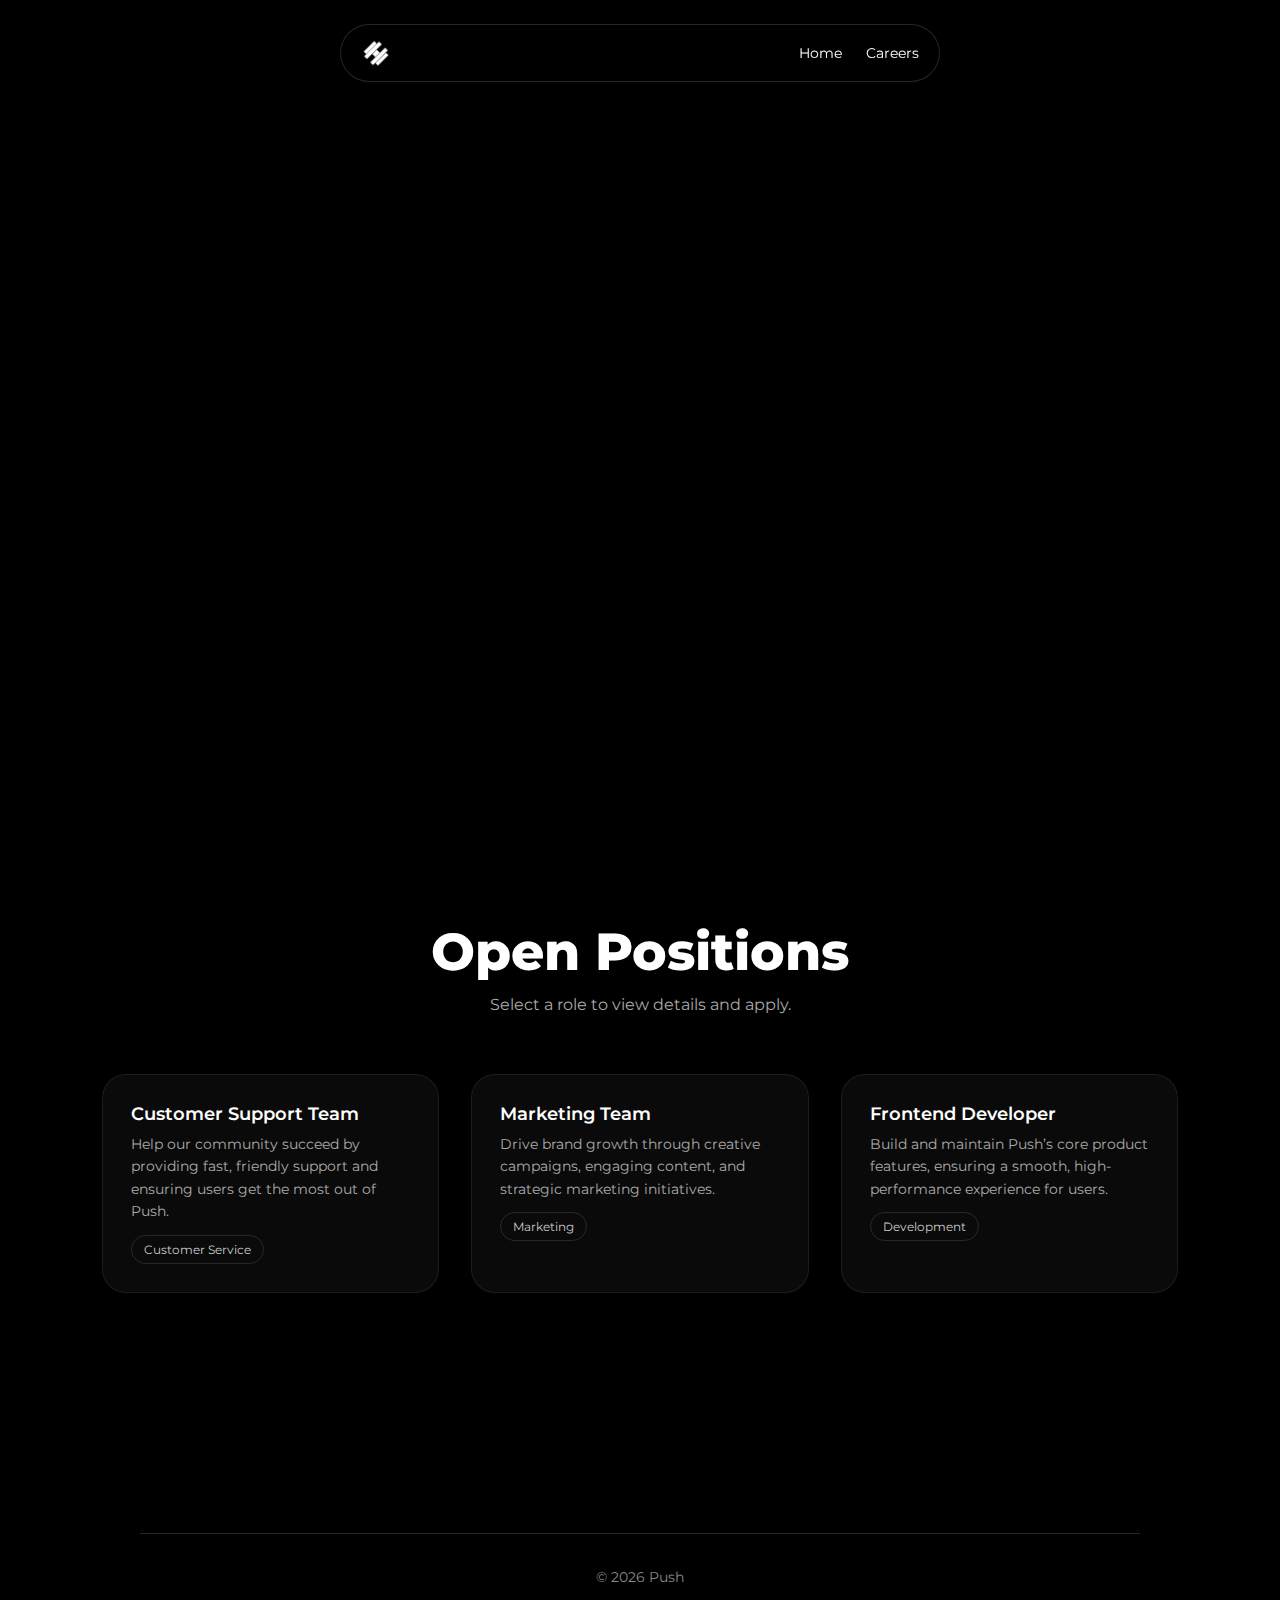
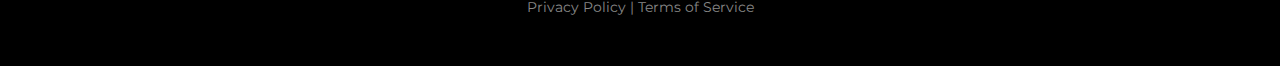
<file: careers/careers.html>
<!DOCTYPE html>
<html lang="en">
<head>
  <meta charset="UTF-8" />
  <meta name="viewport" content="width=device-width, initial-scale=1.0" />
  <title>Push – Careers</title>
  <link rel="icon" href="/src/favicon.ico" type="image/x-icon" />
  <link rel="stylesheet" href="careers.css" />
</head>
<body>

  <nav class="navbar">
    <div class="nav-logo">
      <img src="/src/Push - Media Logo Dumbell.png" alt="Push Logo" />
    </div>
    <div class="nav-links">
      <a href="/index.html">Home</a>
      <a href="#jobsSection">Careers</a>
    </div>
  </nav>

  <main class="careers-hero">
    <h1>Careers at Push</h1>
    <p>Join the team building the future of training.</p>
    <button class="cta" id="openJobsBtn">View Open Positions</button>
  </main>

  <section class="jobs-section" id="jobsSection">
    <div class="jobs-header">
      <h2>Open Positions</h2>
      <p>Select a role to view details and apply.</p>
    </div>
    <div class="jobs-grid" id="jobsGrid"></div>
  </section>

  <div class="modal-overlay" id="jobModal">
    <div class="modal">
      <button class="modal-close" id="modalClose">×</button>

      <div class="modal-header">
        <h2 id="jobTitle"></h2>
        <p id="jobDesc"></p>
      </div>

      <div class="modal-details">
        <h3>Responsibilities</h3>
        <ul id="jobResp"></ul>

        <h3>Requirements</h3>
        <ul id="jobReq"></ul>
      </div>

      <form class="apply-form" id="applyForm">
        <h3>Apply Now</h3>
        <input type="text" name="name" placeholder="Full Name" required />
        <input type="email" name="email" placeholder="Email Address" required />
        <textarea name="message" placeholder="Tell us why you are interested in the position" required></textarea>
        <button type="submit" class="cta-footer">Submit Application</button>
      </form>
    </div>
  </div>

  <div id="toast" class="toast"></div>

  <footer class="footer">
    <div class="footer-container">
      <div class="footer-line"></div>
      <div class="footer-content">
        <p>&copy; 2026 Push</p>
        <p>
          <a href="/privacy/privacy.html">Privacy Policy</a> | 
          <a href="/terms/terms.html">Terms of Service</a>
        </p>
      </div>
    </div>
  </footer>

  <script src="careers.js"></script>
</body>
</html>
</file>
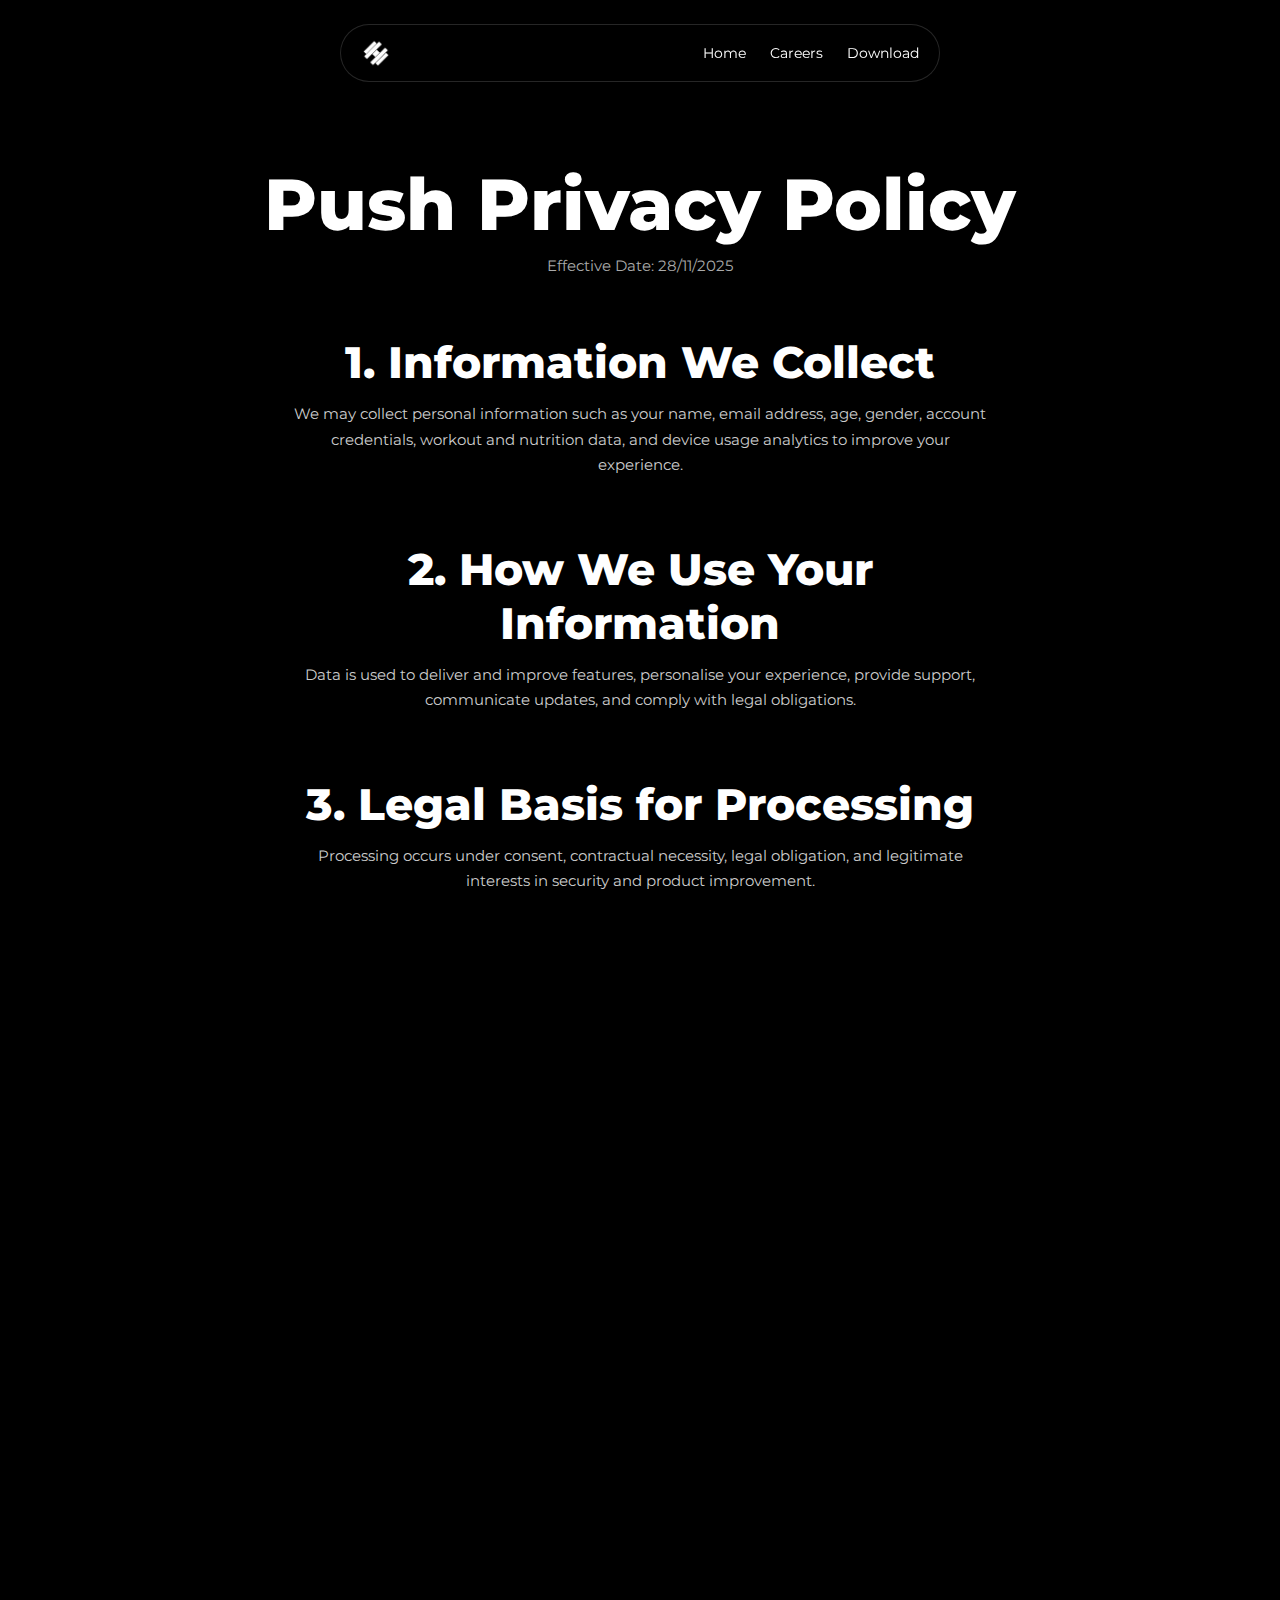
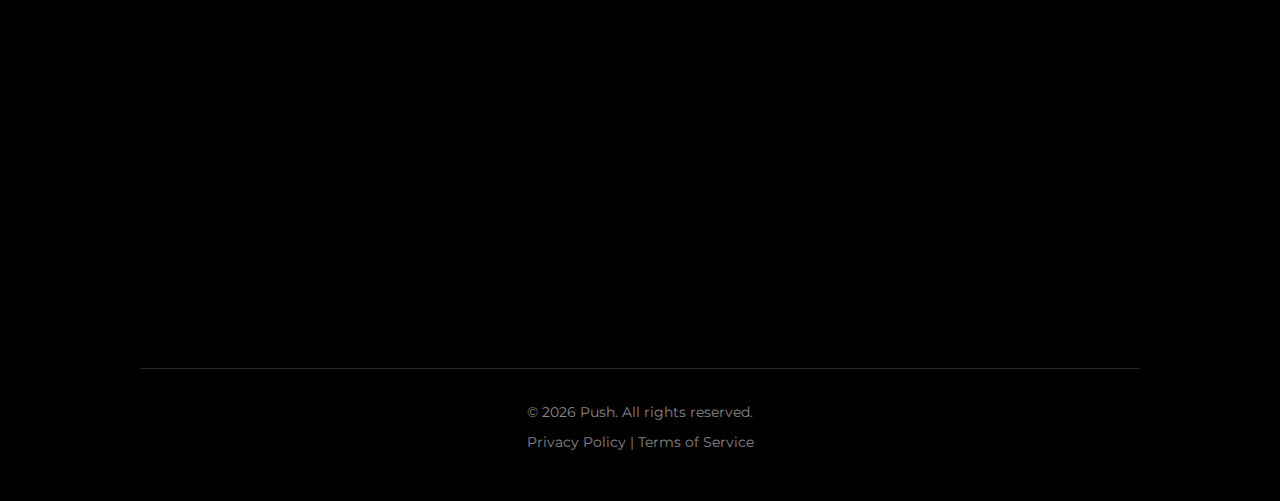
<file: privacy/privacy.html>
<!DOCTYPE html>
<html lang="en">
<head>
  <meta charset="UTF-8" />
  <meta name="viewport" content="width=device-width, initial-scale=1.0" />
  <title>Push – Privacy Policy</title>
  <link rel="icon" href="/src/favicon.ico" type="image/x-icon" />
  <link rel="stylesheet" href="privacy.css" />
</head>
<body>

<nav class="navbar">
  <div class="nav-logo">
    <img src="/src/Push - Media Logo Dumbell.png" alt="Push Logo" />
  </div>
  <div class="nav-links">
    <a href="/index/index.html">Home</a>
    <a href="/careers/careers.html">Careers</a>
    <button class="nav-btn">Download</button>
  </div>
</nav>

<section class="privacy-hero scroll-reveal">
  <h1>Push Privacy Policy</h1>
  <p>Effective Date: 28/11/2025</p>
</section>

<section class="privacy-content">

  <div class="privacy-section scroll-reveal">
    <h2>1. Information We Collect</h2>
    <p>
      We may collect personal information such as your name, email address, age,
      gender, account credentials, workout and nutrition data, and device usage
      analytics to improve your experience.
    </p>
  </div>

  <div class="privacy-section scroll-reveal">
    <h2>2. How We Use Your Information</h2>
    <p>
      Data is used to deliver and improve features, personalise your experience,
      provide support, communicate updates, and comply with legal obligations.
    </p>
  </div>

  <div class="privacy-section scroll-reveal">
    <h2>3. Legal Basis for Processing</h2>
    <p>
      Processing occurs under consent, contractual necessity, legal obligation,
      and legitimate interests in security and product improvement.
    </p>
  </div>

  <div class="privacy-section scroll-reveal">
    <h2>4. Data Sharing</h2>
    <p>
      We do not sell personal data. Information may be shared with trusted service
      providers or authorities when legally required.
    </p>
  </div>

  <div class="privacy-section scroll-reveal">
    <h2>5. Data Retention</h2>
    <p>
      Data is retained only as long as necessary. You may request deletion at any time.
    </p>
  </div>

  <div class="privacy-section scroll-reveal">
    <h2>6. Security</h2>
    <p>
      We apply technical and organisational safeguards to protect against
      unauthorised access or misuse.
    </p>
  </div>

  <div class="privacy-section scroll-reveal">
    <h2>7. Your Rights</h2>
    <p>
      You may access, correct, delete, or restrict processing of your data and
      lodge complaints with the ICO.
    </p>
  </div>

  <div class="privacy-section scroll-reveal">
    <h2>8. Policy Updates</h2>
    <p>
      Updates will be reflected in-app with a revised effective date.
    </p>
  </div>

</section>

<!--

<div class="download-menu" id="download-menu">
  <a href="https://play.google.com/store/apps/details?id=yourapp" target="_blank" class="download-link">
    <img src="/src/playstore.png" class="store-icon" /> Play Store
  </a>
  <a href="https://apps.apple.com/app/idyourappid" target="_blank" class="download-link">
    <img src="/src/appstore.png" class="store-icon" /> App Store
  </a>
</div>

-->

<footer class="footer">
  <div class="footer-container">
    <div class="footer-line"></div>
    <div class="footer-content">
      <p>&copy; 2026 Push. All rights reserved.</p>
      <p class="footer-legal">
        <a href="/privacy/privacy.html" class="legal-link active">Privacy Policy</a>
        <span class="legal-separator">|</span>
        <a href="/terms/terms.html" class="legal-link">Terms of Service</a>
        </p>
    </div>
  </div>
</footer>


<script src="privacy.js"></script>
</body>
</html>
</file>
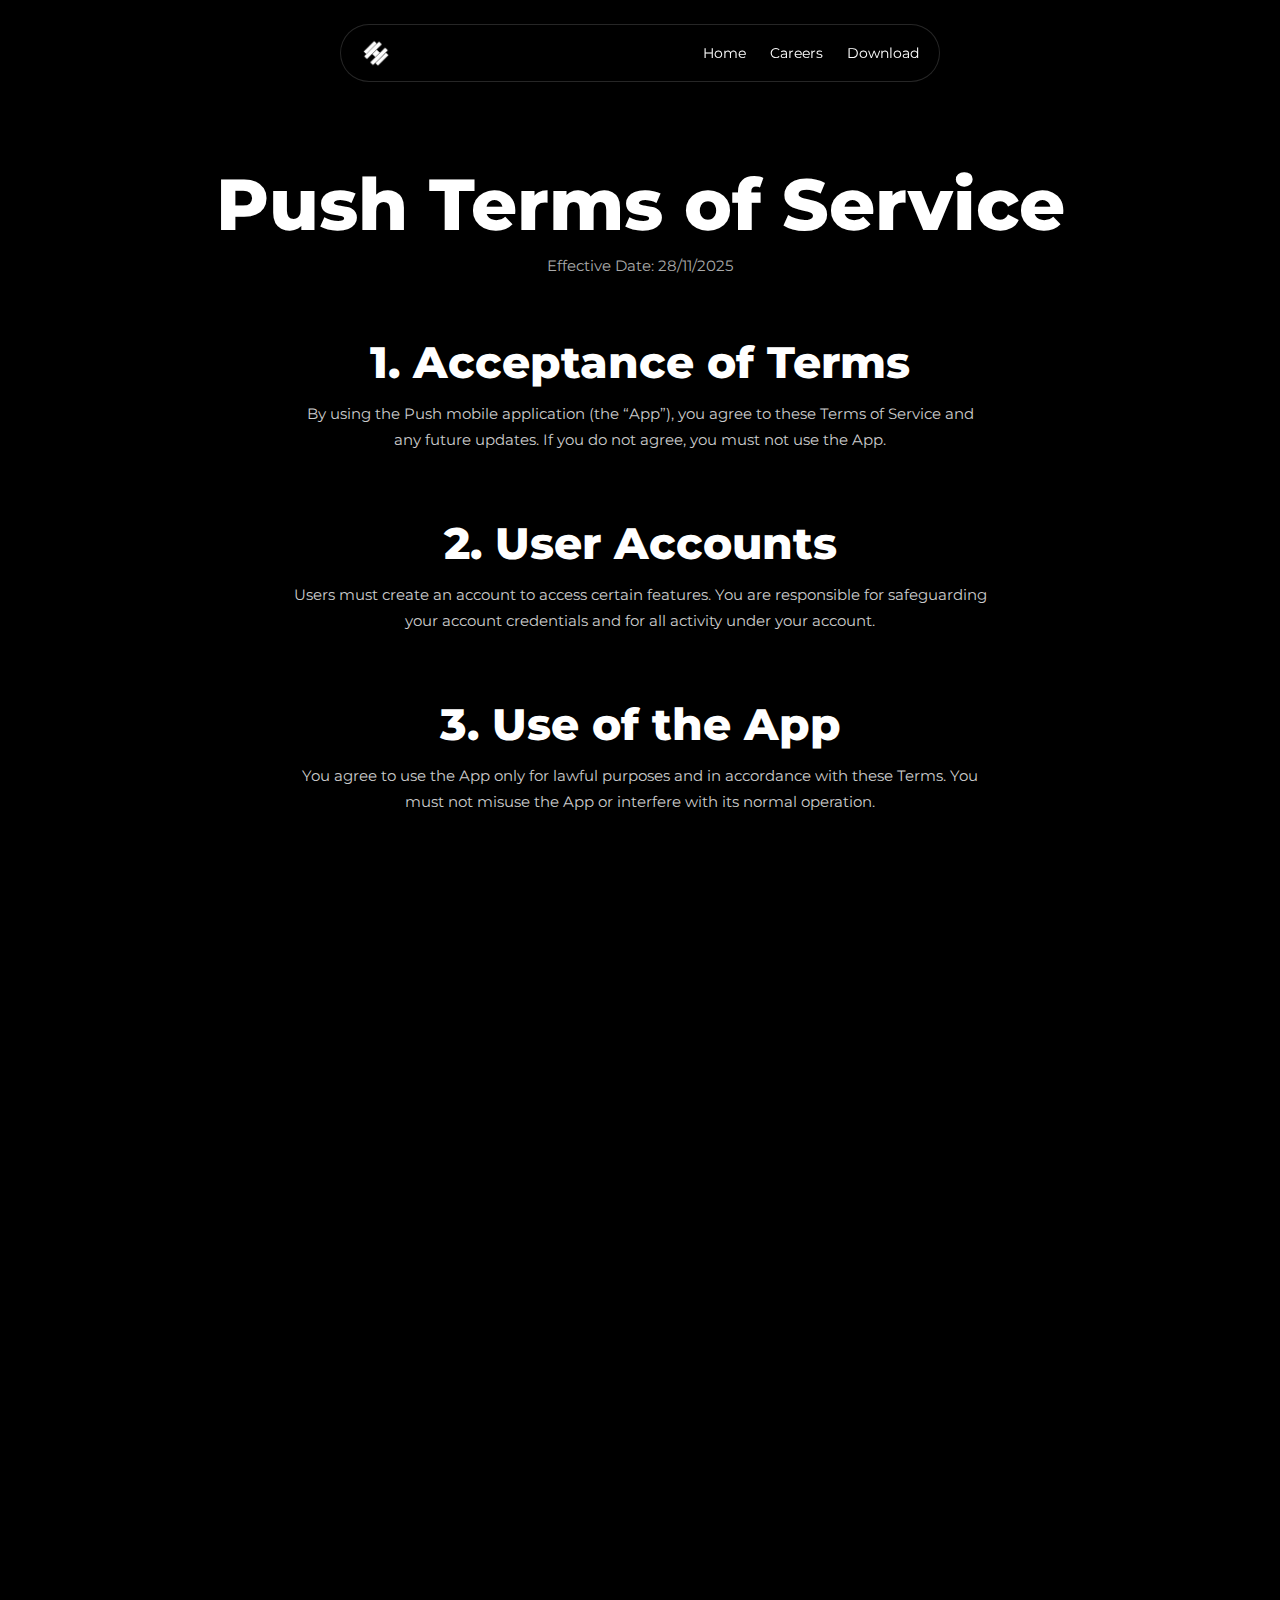
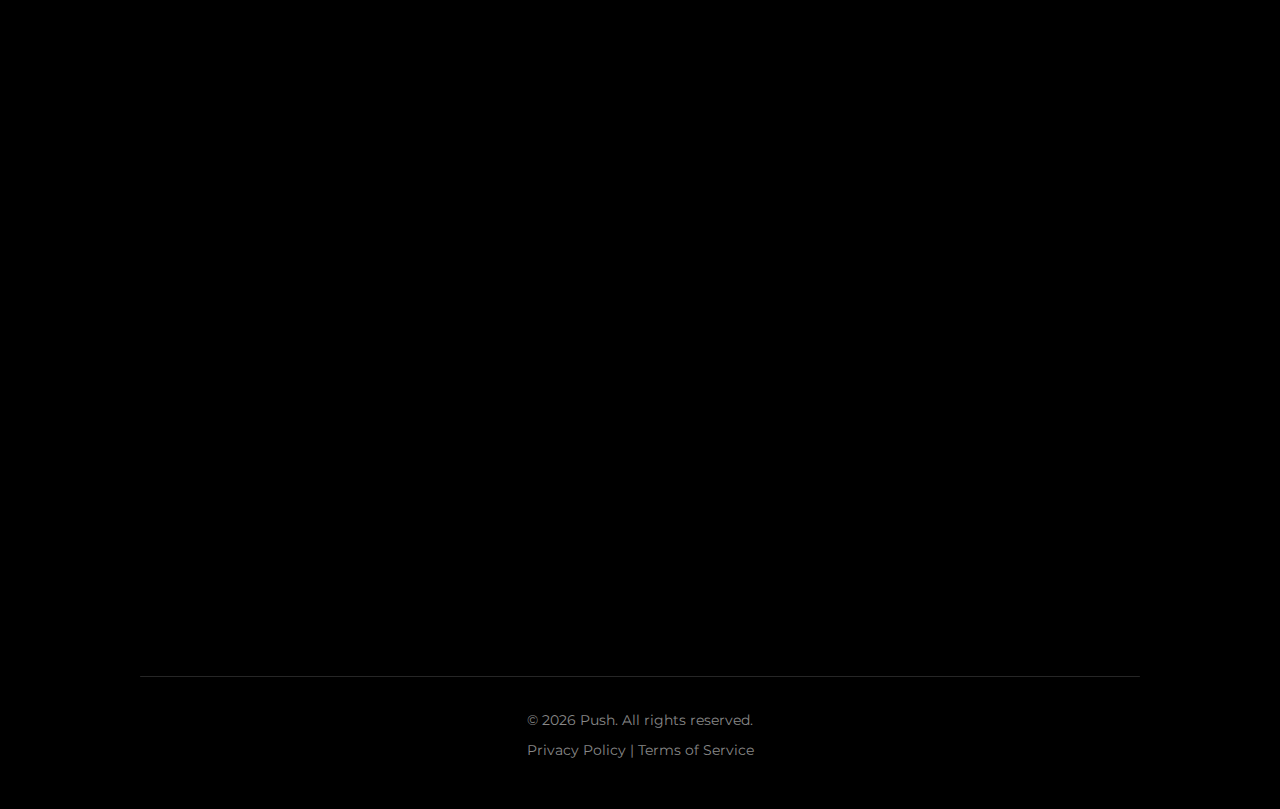
<file: terms/terms.html>
<!DOCTYPE html>
<html lang="en">
<head>
  <meta charset="UTF-8" />
  <meta name="viewport" content="width=device-width, initial-scale=1.0" />
  <title>Push – Terms of Service</title>
  <link rel="icon" href="/src/favicon.ico" type="image/x-icon" />
  <link rel="stylesheet" href="terms.css" />
</head>
<body>

<nav class="navbar">
  <div class="nav-logo">
    <img src="/src/Push - Media Logo Dumbell.png" alt="Push Logo" />
  </div>
  <div class="nav-links">
    <a href="/index.html">Home</a>
    <a href="/careers/careers.html">Careers</a>
    <button class="nav-btn">Download</button>
  </div>
</nav>

<section class="privacy-hero scroll-reveal">
  <h1>Push Terms of Service</h1>
  <p>Effective Date: 28/11/2025</p>
</section>

<section class="privacy-content">

  <div class="privacy-section scroll-reveal">
    <h2>1. Acceptance of Terms</h2>
    <p>
      By using the Push mobile application (the “App”), you agree to these Terms of Service
      and any future updates. If you do not agree, you must not use the App.
    </p>
  </div>

  <div class="privacy-section scroll-reveal">
    <h2>2. User Accounts</h2>
    <p>
      Users must create an account to access certain features. You are responsible for 
      safeguarding your account credentials and for all activity under your account.
    </p>
  </div>

  <div class="privacy-section scroll-reveal">
    <h2>3. Use of the App</h2>
    <p>
      You agree to use the App only for lawful purposes and in accordance with these Terms.
      You must not misuse the App or interfere with its normal operation.
    </p>
  </div>

  <div class="privacy-section scroll-reveal">
    <h2>4. Intellectual Property</h2>
    <p>
      All content, features, and software within the App are the property of Push and protected
      by copyright, trademarks, and other intellectual property laws.
    </p>
  </div>

  <div class="privacy-section scroll-reveal">
    <h2>5. Data and Privacy</h2>
    <p>
      Use of your data is governed by our Privacy Policy. You consent to collection and use of
      data as described in the Privacy Policy.
    </p>
  </div>

  <div class="privacy-section scroll-reveal">
    <h2>6. Limitations of Liability</h2>
    <p>
      Push is not liable for any damages arising from your use of the App, including loss of
      data or any indirect, incidental, or consequential damages.
    </p>
  </div>

  <div class="privacy-section scroll-reveal">
    <h2>7. Termination</h2>
    <p>
      Push may suspend or terminate your access to the App for violations of these Terms or
      any illegal activities.
    </p>
  </div>

  <div class="privacy-section scroll-reveal">
    <h2>8. Governing Law</h2>
    <p>
      These Terms are governed by the laws of the United Kingdom. Any disputes will be
      resolved in accordance with UK law.
    </p>
  </div>

  <div class="privacy-section scroll-reveal">
    <h2>9. Changes to Terms</h2>
    <p>
      We may update these Terms periodically. Updated versions will be posted in the App
      and effective immediately upon posting.
    </p>
  </div>

  <div class="privacy-section scroll-reveal">
    <h2>10. Contact</h2>
    <p>
      For questions regarding these Terms, please contact us at: support@getpush.co.uk
    </p>
  </div>

</section>

<!--

<div class="download-menu" id="download-menu">
  <a href="https://play.google.com/store/apps/details?id=yourapp" target="_blank" class="download-link">
    <img src="/src/playstore.png" class="store-icon" /> Play Store
  </a>
  <a href="https://apps.apple.com/app/idyourappid" target="_blank" class="download-link">
    <img src="/src/appstore.png" class="store-icon" /> App Store
  </a>
</div>

-->

<footer class="footer">
  <div class="footer-container">
    <div class="footer-line"></div>
    <div class="footer-content">
      <p>&copy; 2026 Push. All rights reserved.</p>
      <p class="footer-legal">
        <a href="/privacy/privacy.html" class="legal-link">Privacy Policy</a>
        <span class="legal-separator">|</span>
        <a href="/terms/terms.html" class="legal-link active">Terms of Service</a>
      </p>
    </div>
  </div>
</footer>

<script src="terms.js"></script>
</body>
</html>
</file>
<file: careers/careers.css>
@import url('https://fonts.googleapis.com/css2?family=Montserrat:wght@400;600;800&display=swap');

* { margin:0; padding:0; box-sizing:border-box; }
html { scroll-behavior: smooth; }
body { font-family:'Montserrat',sans-serif; background:#000; color:#fff; }

.navbar {
  min-width: 600px;
  position: fixed;
  top: 24px;
  left: 50%;
  transform: translateX(-50%);
  background: rgba(0, 0, 0, 0.4);
  backdrop-filter: blur(12px);
  border: 1px solid rgba(255,255,255,0.15);
  border-radius: 999px;
  padding: 12px 20px;
  display: flex;
  align-items: center;
  gap: 32px;
  z-index: 1000;
}

.nav-logo img { height: 32px; width:auto; display:block; }

.nav-links {
  margin-left: auto;
  display: flex;
  align-items: center;
  gap: 24px;
}

.nav-links a, .nav-btn {
  color:#fff;
  text-decoration:none;
  font-size:14px;
  position:relative;
  transition: transform 0.25s ease, opacity 0.25s ease;
}

.nav-links a::after, .nav-btn::after {
  content:"";
  position:absolute;
  left:0; bottom:-6px;
  width:100%; height:1px;
  background:#fff;
  transform: scaleX(0);
  transform-origin:right;
  transition: transform 0.25s ease;
}

.nav-links a:hover::after, .nav-btn:hover::after {
  transform: scaleX(1);
  transform-origin:left;
}

.nav-links a:hover, .nav-btn:hover {
  transform: translateY(-2px);
  opacity: 0.85;
}

.nav-btn {
  background:none;
  border:none;
  cursor:pointer;
}

.careers-hero {
  height: 100vh;
  display:flex;
  flex-direction:column;
  justify-content:center;
  align-items:center;
  text-align:center;
  padding:0 20px;
}

.careers-hero h1 {
  font-size: clamp(40px, 6vw, 72px);
  font-weight: 800;
  margin-bottom: 24px;
}

.careers-hero p {
  font-size: 16px;
  color:#aaa;
  margin-bottom: 32px;
}

.cta {
  background:#fff;
  color:#000;
  border:none;
  padding: 14px 32px;
  border-radius:999px;
  font-size:16px;
  font-weight:600;
  cursor:pointer;
  transition: transform 0.25s ease, box-shadow 0.25s ease;
}

.cta:hover {
  transform: translateY(-3px);
  box-shadow: 0 12px 30px rgba(255,255,255,0.25);
}

.subtext {
  font-size:12px;
  color:#666;
  margin-top: 12px;
}

.jobs-section {
  padding: 160px 8vw;
  background:#000;
}

.jobs-header h2 {
  font-size: clamp(34px, 5vw, 52px);
  font-weight: 800;
  margin-bottom: 12px;
  text-align:center;
}

.jobs-header p {
  color:#aaa;
  font-size:16px;
  text-align:center;
  margin-bottom: 60px;
}

.jobs-grid {
  display:grid;
  grid-template-columns: repeat(3, 1fr);
  gap: 32px;
}

.job-card {
  padding: 28px;
  border-radius: 24px;
  background: rgba(255,255,255,0.04);
  border: 1px solid rgba(255,255,255,0.08);
  cursor:pointer;
  transition: transform 0.25s ease, border 0.25s ease;
}

.job-card:hover {
  transform: translateY(-6px);
  border-color: rgba(255,255,255,0.2);
}

.job-card h3 {
  font-size: 18px;
  font-weight: 600;
  margin-bottom: 8px;
}

.job-card p {
  color:#aaa;
  font-size: 14px;
  line-height: 1.6;
  margin-bottom: 12px;
}

.job-tag {
  display:inline-block;
  font-size:12px;
  padding: 6px 12px;
  border-radius:999px;
  border: 1px solid rgba(255,255,255,0.12);
  color:#ccc;
}

.modal-overlay {
  position: fixed;
  inset: 0;
  background: rgba(0,0,0,0.85);
  display: flex;
  align-items: center;
  justify-content: center;
  z-index: 2000;

  opacity: 0;
  visibility: hidden;
  transition: opacity 0.35s ease, visibility 0.35s ease;
}

.modal-overlay.show {
  opacity: 1;
  visibility: visible;
}

.modal {
  width: 820px;
  padding: 32px;
  border-radius: 24px;
  background: rgba(255,255,255,0.06);
  border: 1px solid rgba(255,255,255,0.12);
  position: relative;

  transform: translateY(10px);
  transition: transform 0.35s ease;
}

.modal-overlay.show .modal {
  transform: translateY(0px);
}

.modal-close {
  position:absolute;
  top:18px;
  right:18px;
  border:none;
  background:none;
  font-size:28px;
  color:#fff;
  cursor:pointer;
}

.modal-header h2 {
  font-size:28px;
  margin-bottom: 10px;
}

.modal-header p {
  color:#aaa;
  margin-bottom: 24px;
}

.modal-details h3 {
  font-size:16px;
  font-weight:600;
  margin-top: 18px;
  margin-bottom: 10px;
}

.modal-details ul {
  color:#ccc;
  font-size:14px;
  line-height:1.7;
}

.apply-form {
  margin-top: 28px;
  display:flex;
  flex-direction:column;
  gap:14px;
}

.apply-form input,
.apply-form textarea {
  background: rgba(255,255,255,0.04);
  border: 1px solid rgba(255,255,255,0.12);
  border-radius: 14px;
  padding: 14px 16px;
  color:#fff;
  font-size:14px;
}

.apply-form textarea {
  min-height: 120px;
  resize: vertical;
}

.footer { padding: 80px 8vw 40px 8vw; background:#000; color:#888; }
.footer-line { width: 1000px; height: 1px; background: rgba(255,255,255,0.15); margin: 0 auto 32px; }
.footer-content p { font-size:14px; line-height:1.6; margin:8px 0; text-align:center; }
.footer-content a { color:#888; text-decoration:none; }
.footer-content a:hover { color:#fff; }

.download-menu {
  position: absolute;
  top: 0;
  left: 0;
  opacity: 0;
  visibility: hidden;
  transform: translateY(-10px);
  background: rgba(255,255,255,0.05);
  border: 1px solid rgba(255,255,255,0.15);
  border-radius: 16px;
  padding: 16px;
  gap: 12px;
  display: flex;
  flex-direction: column;
  z-index: 1000;
  backdrop-filter: blur(8px);
  transition: opacity 0.3s ease, transform 0.3s ease, visibility 0.3s ease;
}

.download-menu.show {
  opacity: 1;
  visibility: visible;
  transform: translateY(0);
}

.careers-hero {
  padding-bottom: 20px;
}

.jobs-section {
  padding-top: 20px;
}

.apply-form .cta-footer {
  background: #fff;
  color: #000;
  border: none;
  padding: 14px 32px;
  border-radius: 999px;
  font-size: 16px;
  font-weight: 600;
  cursor: pointer;
  transition: transform 0.25s ease, box-shadow 0.25s ease;
  margin-top: 10px;
}

.apply-form .cta-footer:hover {
  transform: translateY(-3px);
  box-shadow: 0 12px 30px rgba(255,255,255,0.25);
}

.apply-form input,
.apply-form textarea {
  font-family: 'Montserrat', sans-serif;
  font-weight: 400;
}

.modal-details ul {
  list-style: none;
  padding-left: 0;
}

.notification {
  position: absolute;
  inset: 0;
  background: rgba(0,0,0,0.85);
  border-radius: 24px;
  display: flex;
  flex-direction: column;
  justify-content: center;
  align-items: center;
  text-align: center;
  opacity: 0;
  z-index: 10;
  transition: opacity 0.5s ease;
}

.notification.show {
  opacity: 1;
}

.notification-icon {
  width: 64px;
  height: 64px;
  border-radius: 50%;
  border: 1px solid rgba(255,255,255,0.25);
  display: flex;
  align-items: center;
  justify-content: center;
  font-size: 32px;
  margin-bottom: 16px;
}

.apply-form {
  transition: opacity 0.5s ease;
}

.modal.notification-mode > *:not(.notification) {
  opacity: 0;
  pointer-events: none;
  transition: opacity 0.5s ease;
}

.modal-overlay.closing {
  opacity: 0;
  pointer-events: none;
}

.careers-hero {
  animation: heroFadeUp 0.9s ease-out forwards;
  opacity: 0;
}

.careers-hero h1,
.careers-hero p,
.careers-hero .cta {
  opacity: 0;
  transform: translateY(20px);
}

.careers-hero h1 {
  animation: fadeUp 0.8s ease-out forwards;
  animation-delay: 0.2s;
}

.careers-hero p {
  animation: fadeUp 0.8s ease-out forwards;
  animation-delay: 0.4s;
}

.careers-hero .cta {
  animation: fadeUp 0.8s ease-out forwards;
  animation-delay: 0.6s;
}

@keyframes fadeUp {
  to {
    opacity: 1;
    transform: translateY(0);
  }
}

@keyframes heroFadeUp {
  to {
    opacity: 1;
  }
}

/* =========================
   CAREERS – MOBILE FIXES
   ========================= */
@media (max-width: 900px) {

  /* Prevent horizontal scroll */
  body {
    overflow-x: hidden;
  }

  /* ---------- NAVBAR ---------- */
  .navbar {
    min-width: unset;
    width: calc(100% - 24px);
    padding: 10px 16px;
    gap: 16px;
  }

  .nav-links {
    gap: 16px;
  }

  .nav-links a {
    font-size: 13px;
  }

  /* ---------- HERO ---------- */
  .careers-hero {
    padding: 0 20px;
  }

  .careers-hero h1 {
    font-size: 42px;
  }

  .careers-hero p {
    font-size: 15px;
  }

  /* ---------- JOBS SECTION ---------- */
  .jobs-section {
    padding: 120px 6vw;
  }

  .jobs-grid {
    grid-template-columns: 1fr;
    gap: 24px;
  }

  /* ---------- JOB CARD ---------- */
  .job-card {
    padding: 24px;
  }

  /* ---------- MODAL ---------- */
  .modal {
    width: calc(100% - 32px);
    max-height: calc(100vh - 48px);
    overflow-y: auto;
    padding: 24px;
  }

  .modal-header h2 {
    font-size: 22px;
  }

  .modal-header p {
    font-size: 14px;
  }

  .modal-details h3 {
    font-size: 15px;
  }

  .modal-details ul {
    font-size: 14px;
  }

  /* ---------- APPLY FORM ---------- */
  .apply-form {
    gap: 12px;
  }

  .apply-form input,
  .apply-form textarea {
    font-size: 14px;
  }

  /* ---------- FOOTER ---------- */
  .footer {
    padding: 64px 6vw 32px 6vw;
  }

  .footer-line {
    width: 100%;
  }
}

/* Small phones */
@media (max-width: 480px) {

  .careers-hero h1 {
    font-size: 36px;
  }

  .careers-hero p {
    font-size: 14px;
  }

  .cta {
    font-size: 15px;
    padding: 12px 28px;
  }

  .modal-close {
    font-size: 24px;
  }
}
</file>
<file: privacy/privacy.css>
@import url('https://fonts.googleapis.com/css2?family=Montserrat:wght@400;600;800&display=swap');

* { 
  margin:0; 
  padding:0; 
  box-sizing:border-box;
}

html { 
  scroll-behavior: smooth; 
}

body { 
  font-family:'Montserrat',sans-serif; 
  background:#000; 
  color:#fff; 
}

/* ================= SCROLL REVEAL ================= */
.scroll-reveal { 
  opacity:0; 
  transform: translateY(30px); 
  transition: all 0.8s ease-out; 
}

.scroll-reveal.active { 
  opacity:1; 
  transform: translateY(0); 
}

.navbar{
      min-width: 600px;
  position: fixed;
  top: 24px;
  left: 50%;
  transform: translateX(-50%);
  
  background: rgba(0, 0, 0, 0.4); 
  backdrop-filter: blur(12px);
  -webkit-backdrop-filter: blur(12px);

  border: 1px solid rgba(255, 255, 255, 0.15);
  border-radius: 999px;
  padding: 12px 20px;

  display: flex;
  align-items: center;
  gap: 32px;

  z-index: 1000;
}

.nav-logo {
  display: flex;
  align-items: center;
  gap: 8px;
}

.logo-text {
  font-family: 'Montserrat', sans-serif;
  font-weight: 700;
  letter-spacing: 0.8px;
  font-size: 15px;
}

.nav-logo img {
  height: 32px;
  width: auto;
  display: block;
}

.nav-links {
  margin-left: auto;
  display: flex;
  align-items: center;
  gap: 24px;
}

.nav-links a {
  color: #fff;
  text-decoration: none;
  font-size: 14px;
}

.nav-links a,
.nav-btn {
  position: relative;
  color: #fff;
  text-decoration: none;
  font-size: 14px;
  transition: transform 0.25s ease, opacity 0.25s ease;
}

.nav-links a::after,
.nav-btn::after {
  content: "";
  position: absolute;
  left: 0;
  bottom: -6px;
  width: 100%;
  height: 1px;
  background: #fff;
  transform: scaleX(0);
  transform-origin: right;
  transition: transform 0.25s ease;
}

.nav-links a:hover::after,
.nav-btn:hover::after {
  transform: scaleX(1);
  transform-origin: left;
}

.nav-links a:hover,
.nav-btn:hover {
  transform: translateY(-2px);
  opacity: 0.85;
}

.nav-btn {
  background: none;
  border: none;        
  color: #fff;           
  padding: 0;    
  font-family: 'Montserrat', sans-serif;
  font-size: 14px;     
  cursor: pointer;
  opacity: 1;         
}


/* ================= PRIVACY CONTENT ================= */
.privacy-hero {
  padding: 160px 8vw 60px;
  text-align: center;
}

.privacy-hero h1 {
  font-size: clamp(44px, 6vw, 72px);
  font-weight: 800;
}

.privacy-hero p {
  margin-top: 8px;
  font-size: 15px;
  color: #aaa;
}

.privacy-content {
  max-width: 900px;
  margin: 0 auto;
  padding: 0 8vw 140px;
  display: flex;
  flex-direction: column;
  gap: 64px;
  text-align: center;
}

.privacy-section h2 {
  font-size: clamp(30px, 5vw, 44px);
  font-weight: 800;
  margin-bottom: 12px;
}

.privacy-section p {
  font-size: 15px;
  color: #ccc;
  line-height: 1.7;
}

.download-menu {
  position: absolute;
  top: 0;
  left: 0;
  opacity: 0;            
  visibility: hidden;    
  transform: translateY(-10px);
  
  background: rgba(255, 255, 255, 0.05);
  border: 1px solid rgba(255, 255, 255, 0.15);
  border-radius: 16px;
  padding: 16px;
  gap: 12px;
  display: flex;
  flex-direction: column;
  z-index: 1000;
  backdrop-filter: blur(8px);

  transition: opacity 0.3s ease, transform 0.3s ease, visibility 0.3s ease;
}

.download-menu.show {
  opacity: 1;
  visibility: visible;
  transform: translateY(0); 
}
.download-link {
  color: #fff;
  text-decoration: none;
  font-family: 'Montserrat', sans-serif;
  font-weight: 600;
  padding: 8px 16px;
  border-radius: 999px;
  text-align: center;
  background: rgba(255, 255, 255, 0.05);
  transition: background 0.25s ease, transform 0.25s ease;
}

.download-link:hover {
  background: #fff;
  color: #000;
  transform: translateY(-2px);
}

.store-icon {
  width: 20px; 
  height: 20px;
  margin-right: 12px;
  vertical-align: middle;
}

.download-link:hover {
  background: #fff;
  color: #000;
  transform: translateY(-2px);
}

.store-icon {
  width: 20px;
  height: 20px;
  margin-right: 12px;
  vertical-align: middle;
}

/* ================= FOOTER ================= */
.footer {
  padding: 80px 8vw 40px 8vw;
  background: #000;
  color: #888;
  font-family: 'Montserrat', sans-serif;
}

.footer-container {
  max-width: 1200px;
  margin: 0 auto;
  text-align: center;
}

.footer-line {
  width: 1000px; 
  height: 1px;
  background: rgba(255, 255, 255, 0.15);
  border-radius: 1px;
  margin-left: auto;
  margin-right: auto;
  margin-bottom: 32px; 
}

.footer-content p {
  font-size: 14px;
  line-height: 1.6;
  margin: 8px 0;
}

.footer-content a {
  color: #888;
  text-decoration: none;
  transition: color 0.25s ease;
}

.footer-content a:hover {
  color: #fff;
}

section {
  scroll-margin-top: 120px;
}

/* =========================
   PRIVACY + TERMS – MOBILE FIXES
   ========================= */
@media (max-width: 900px) {

  /* Prevent horizontal scroll */
  body {
    overflow-x: hidden;
  }

  /* ---------- NAVBAR ---------- */
  .navbar {
    min-width: unset;
    width: calc(100% - 24px);
    padding: 10px 16px;
    gap: 16px;
  }

  .nav-links {
    gap: 16px;
  }

  .nav-links a,
  .nav-btn {
    font-size: 13px;
  }

  /* ---------- HERO ---------- */
  .privacy-hero {
    padding: 140px 20px 48px;
  }

  .privacy-hero h1 {
    font-size: 42px;
  }

  .privacy-hero p {
    font-size: 14px;
  }

  /* ---------- CONTENT ---------- */
  .privacy-content {
    padding: 0 20px 120px;
    gap: 48px;
    text-align: left;
  }

  .privacy-section h2 {
    font-size: 26px;
  }

  .privacy-section p {
    font-size: 14px;
    line-height: 1.65;
  }

  /* ---------- FOOTER ---------- */
  .footer {
    padding: 64px 6vw 32px 6vw;
  }

  .footer-line {
    width: 100%;
  }
}

/* Small phones */
@media (max-width: 480px) {

  .privacy-hero h1 {
    font-size: 36px;
  }

  .privacy-section h2 {
    font-size: 22px;
  }

  .privacy-section p {
    font-size: 13.5px;
  }

  .footer-content p {
    font-size: 13px;
  }
}
</file>
<file: terms/terms.css>
@import url('https://fonts.googleapis.com/css2?family=Montserrat:wght@400;600;800&display=swap');

* { 
  margin:0; 
  padding:0; 
  box-sizing:border-box;
}

html { 
  scroll-behavior: smooth; 
}

body { 
  font-family:'Montserrat',sans-serif; 
  background:#000; 
  color:#fff; 
}

/* ================= SCROLL REVEAL ================= */
.scroll-reveal { 
  opacity:0; 
  transform: translateY(30px); 
  transition: all 0.8s ease-out; 
}

.scroll-reveal.active { 
  opacity:1; 
  transform: translateY(0); 
}

.navbar{
      min-width: 600px;
  position: fixed;
  top: 24px;
  left: 50%;
  transform: translateX(-50%);
  
  background: rgba(0, 0, 0, 0.4); 
  backdrop-filter: blur(12px);
  -webkit-backdrop-filter: blur(12px);

  border: 1px solid rgba(255, 255, 255, 0.15);
  border-radius: 999px;
  padding: 12px 20px;

  display: flex;
  align-items: center;
  gap: 32px;

  z-index: 1000;
}

.nav-logo {
  display: flex;
  align-items: center;
  gap: 8px;
}

.logo-text {
  font-family: 'Montserrat', sans-serif;
  font-weight: 700;
  letter-spacing: 0.8px;
  font-size: 15px;
}

.nav-logo img {
  height: 32px;
  width: auto;
  display: block;
}

.nav-links {
  margin-left: auto;
  display: flex;
  align-items: center;
  gap: 24px;
}

.nav-links a {
  color: #fff;
  text-decoration: none;
  font-size: 14px;
}

.nav-links a,
.nav-btn {
  position: relative;
  color: #fff;
  text-decoration: none;
  font-size: 14px;
  transition: transform 0.25s ease, opacity 0.25s ease;
}

.nav-links a::after,
.nav-btn::after {
  content: "";
  position: absolute;
  left: 0;
  bottom: -6px;
  width: 100%;
  height: 1px;
  background: #fff;
  transform: scaleX(0);
  transform-origin: right;
  transition: transform 0.25s ease;
}

.nav-links a:hover::after,
.nav-btn:hover::after {
  transform: scaleX(1);
  transform-origin: left;
}

.nav-links a:hover,
.nav-btn:hover {
  transform: translateY(-2px);
  opacity: 0.85;
}

.nav-btn {
  background: none;
  border: none;        
  color: #fff;           
  padding: 0;    
  font-family: 'Montserrat', sans-serif;
  font-size: 14px;     
  cursor: pointer;
  opacity: 1;         
}


/* ================= PRIVACY CONTENT ================= */
.privacy-hero {
  padding: 160px 8vw 60px;
  text-align: center;
}

.privacy-hero h1 {
  font-size: clamp(44px, 6vw, 72px);
  font-weight: 800;
}

.privacy-hero p {
  margin-top: 8px;
  font-size: 15px;
  color: #aaa;
}

.privacy-content {
  max-width: 900px;
  margin: 0 auto;
  padding: 0 8vw 140px;
  display: flex;
  flex-direction: column;
  gap: 64px;
  text-align: center;
}

.privacy-section h2 {
  font-size: clamp(30px, 5vw, 44px);
  font-weight: 800;
  margin-bottom: 12px;
}

.privacy-section p {
  font-size: 15px;
  color: #ccc;
  line-height: 1.7;
}

.download-menu {
  position: absolute;
  top: 0;
  left: 0;
  opacity: 0;            
  visibility: hidden;    
  transform: translateY(-10px);
  
  background: rgba(255, 255, 255, 0.05);
  border: 1px solid rgba(255, 255, 255, 0.15);
  border-radius: 16px;
  padding: 16px;
  gap: 12px;
  display: flex;
  flex-direction: column;
  z-index: 1000;
  backdrop-filter: blur(8px);

  transition: opacity 0.3s ease, transform 0.3s ease, visibility 0.3s ease;
}

.download-menu.show {
  opacity: 1;
  visibility: visible;
  transform: translateY(0); 
}
.download-link {
  color: #fff;
  text-decoration: none;
  font-family: 'Montserrat', sans-serif;
  font-weight: 600;
  padding: 8px 16px;
  border-radius: 999px;
  text-align: center;
  background: rgba(255, 255, 255, 0.05);
  transition: background 0.25s ease, transform 0.25s ease;
}

.download-link:hover {
  background: #fff;
  color: #000;
  transform: translateY(-2px);
}

.store-icon {
  width: 20px; 
  height: 20px;
  margin-right: 12px;
  vertical-align: middle;
}

.download-link:hover {
  background: #fff;
  color: #000;
  transform: translateY(-2px);
}

.store-icon {
  width: 20px;
  height: 20px;
  margin-right: 12px;
  vertical-align: middle;
}

/* ================= FOOTER ================= */
.footer {
  padding: 80px 8vw 40px 8vw;
  background: #000;
  color: #888;
  font-family: 'Montserrat', sans-serif;
}

.footer-container {
  max-width: 1200px;
  margin: 0 auto;
  text-align: center;
}

.footer-line {
  width: 1000px; 
  height: 1px;
  background: rgba(255, 255, 255, 0.15);
  border-radius: 1px;
  margin-left: auto;
  margin-right: auto;
  margin-bottom: 32px; 
}

.footer-content p {
  font-size: 14px;
  line-height: 1.6;
  margin: 8px 0;
}

.footer-content a {
  color: #888;
  text-decoration: none;
  transition: color 0.25s ease;
}

.footer-content a:hover {
  color: #fff;
}

section {
  scroll-margin-top: 120px;
}

/* =========================
   PRIVACY + TERMS – MOBILE FIXES
   ========================= */
@media (max-width: 900px) {

  /* Prevent horizontal scroll */
  body {
    overflow-x: hidden;
  }

  /* ---------- NAVBAR ---------- */
  .navbar {
    min-width: unset;
    width: calc(100% - 24px);
    padding: 10px 16px;
    gap: 16px;
  }

  .nav-links {
    gap: 16px;
  }

  .nav-links a,
  .nav-btn {
    font-size: 13px;
  }

  /* ---------- HERO ---------- */
  .privacy-hero {
    padding: 140px 20px 48px;
  }

  .privacy-hero h1 {
    font-size: 42px;
  }

  .privacy-hero p {
    font-size: 14px;
  }

  /* ---------- CONTENT ---------- */
  .privacy-content {
    padding: 0 20px 120px;
    gap: 48px;
    text-align: left;
  }

  .privacy-section h2 {
    font-size: 26px;
  }

  .privacy-section p {
    font-size: 14px;
    line-height: 1.65;
  }

  /* ---------- FOOTER ---------- */
  .footer {
    padding: 64px 6vw 32px 6vw;
  }

  .footer-line {
    width: 100%;
  }
}

/* Small phones */
@media (max-width: 480px) {

  .privacy-hero h1 {
    font-size: 36px;
  }

  .privacy-section h2 {
    font-size: 22px;
  }

  .privacy-section p {
    font-size: 13.5px;
  }

  .footer-content p {
    font-size: 13px;
  }
}
</file>
